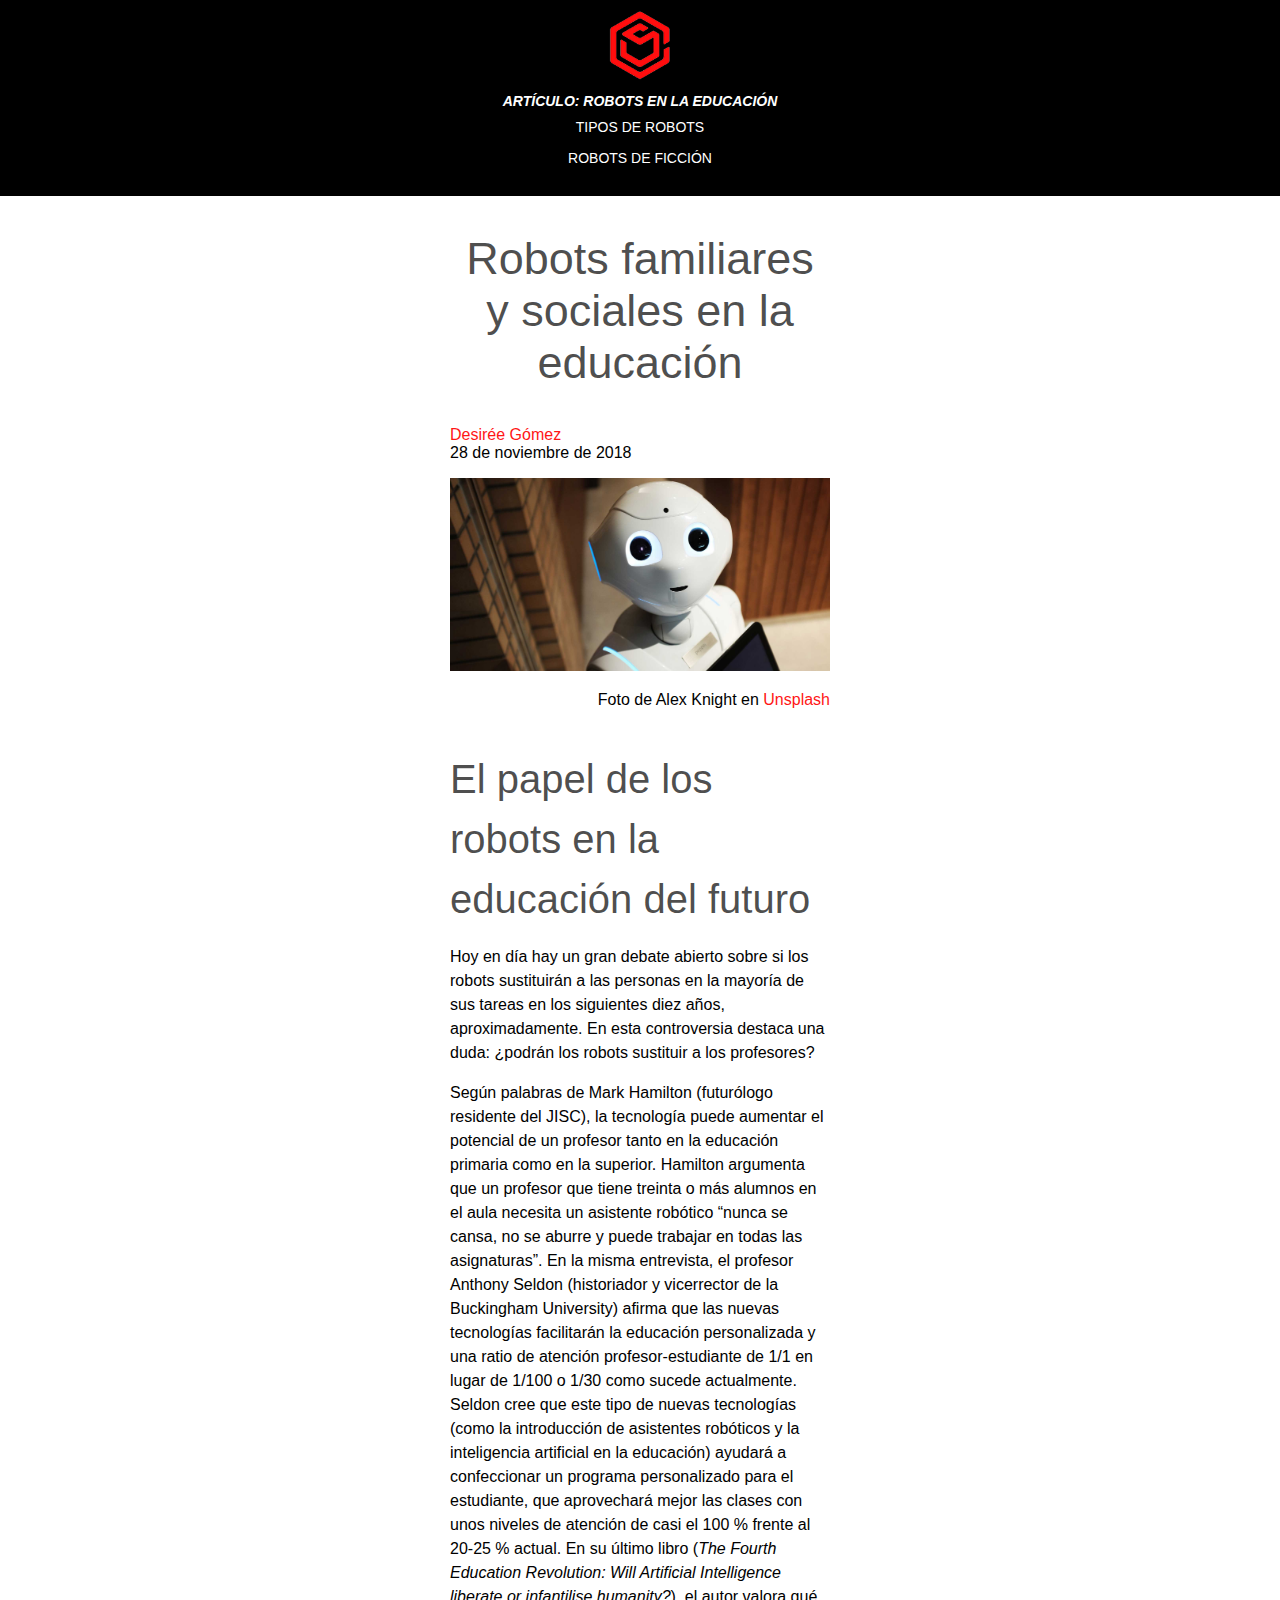
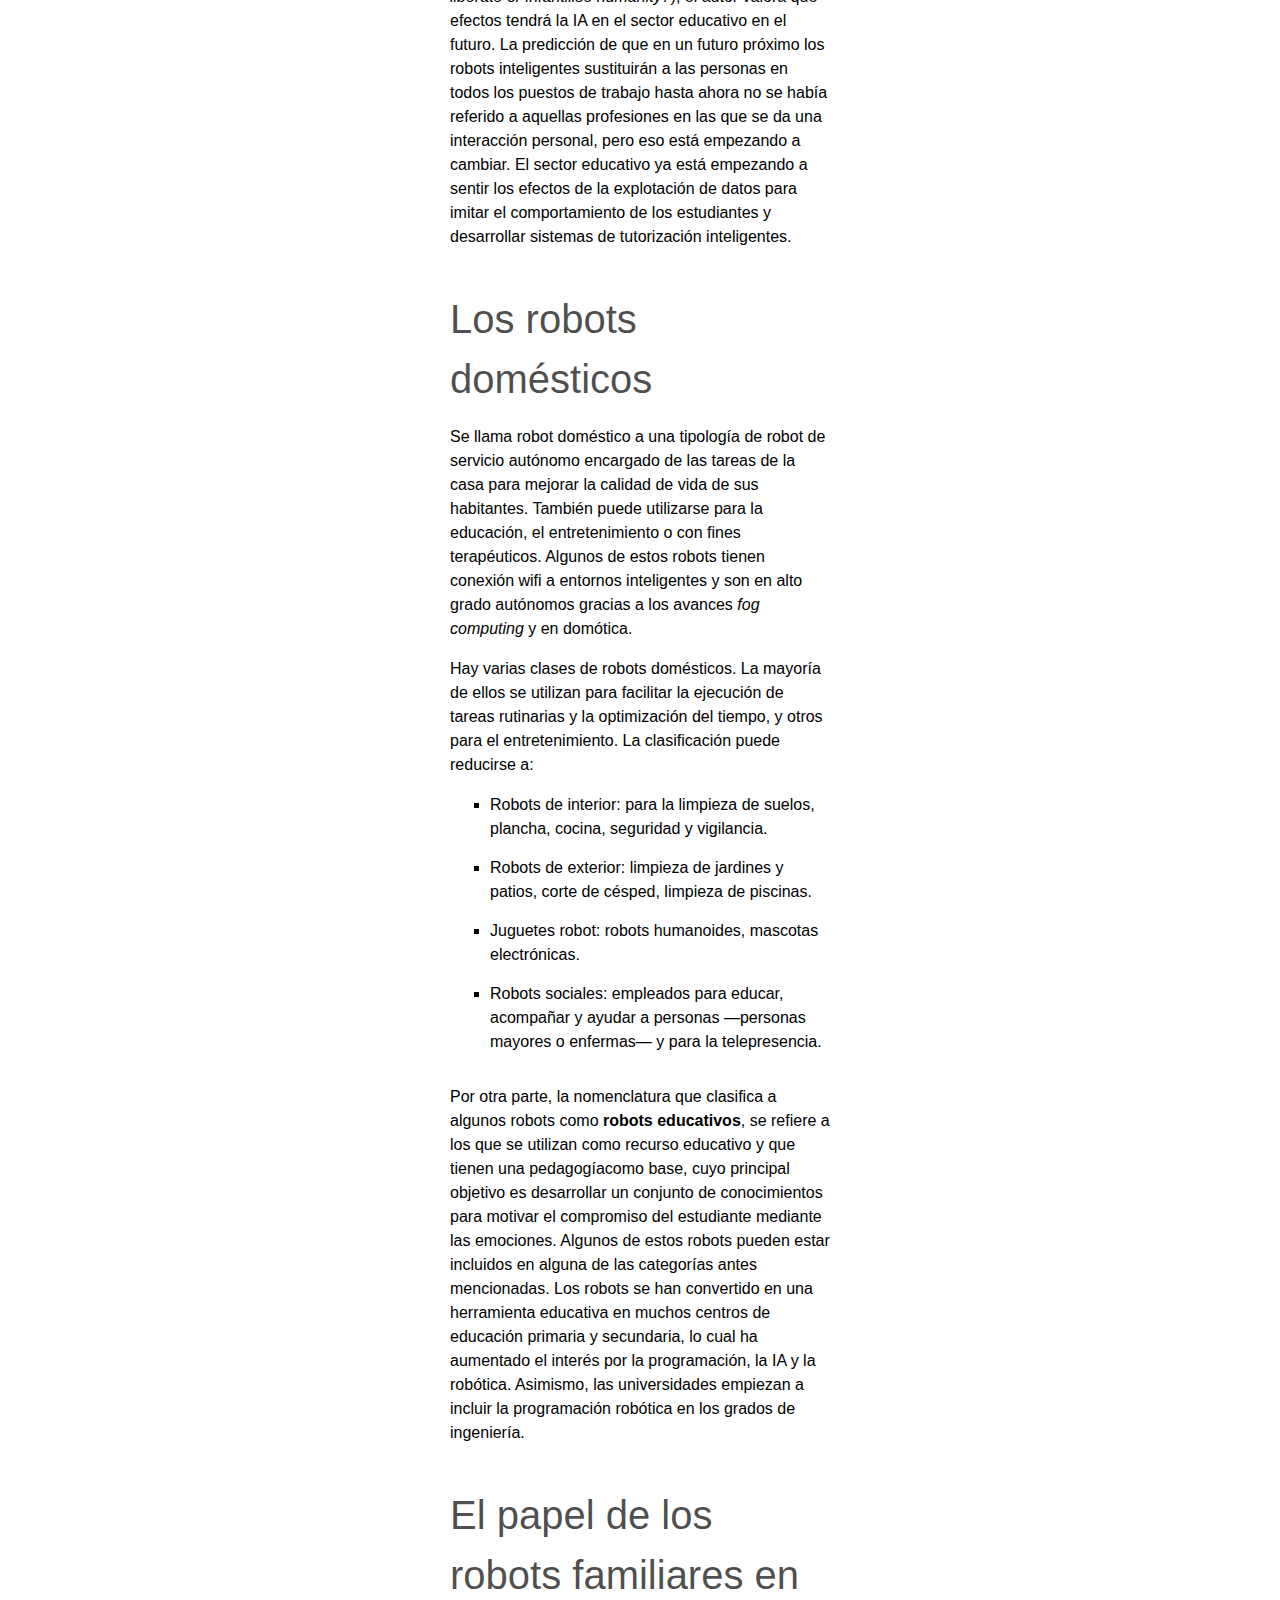
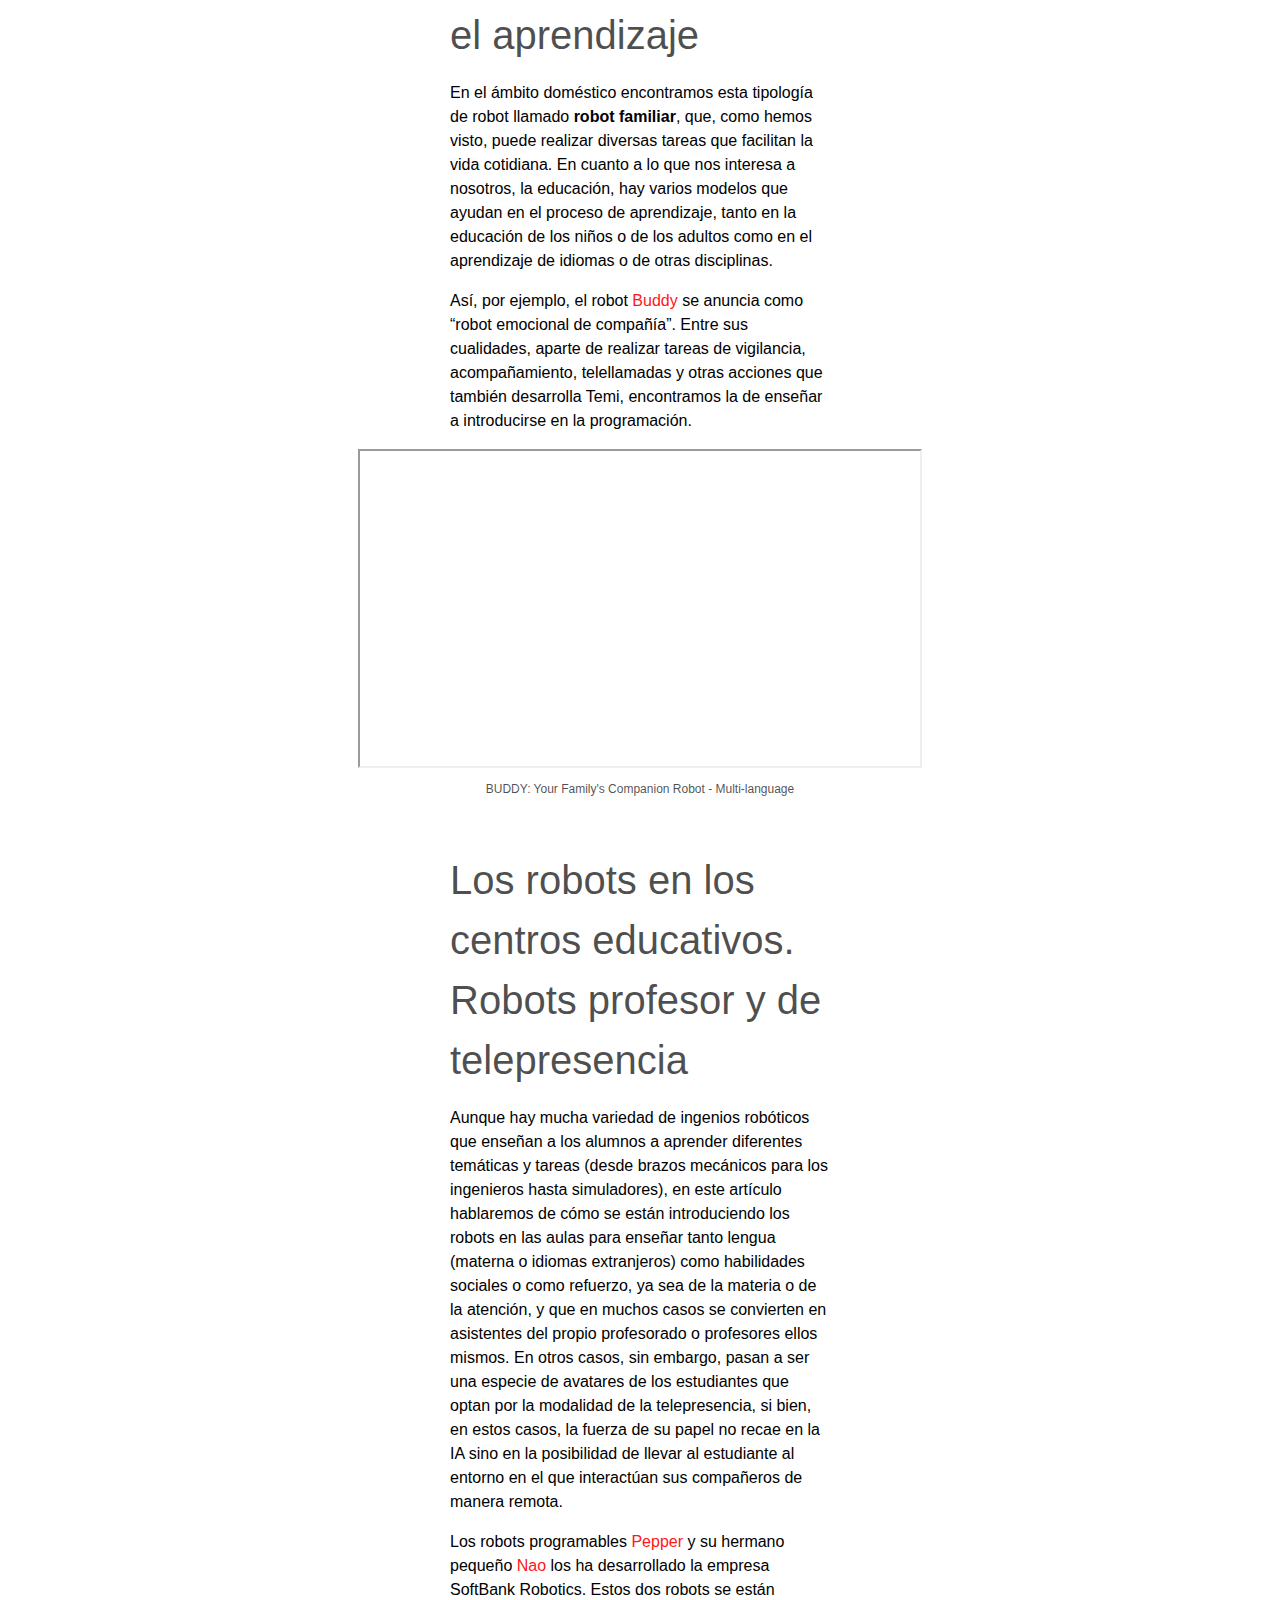
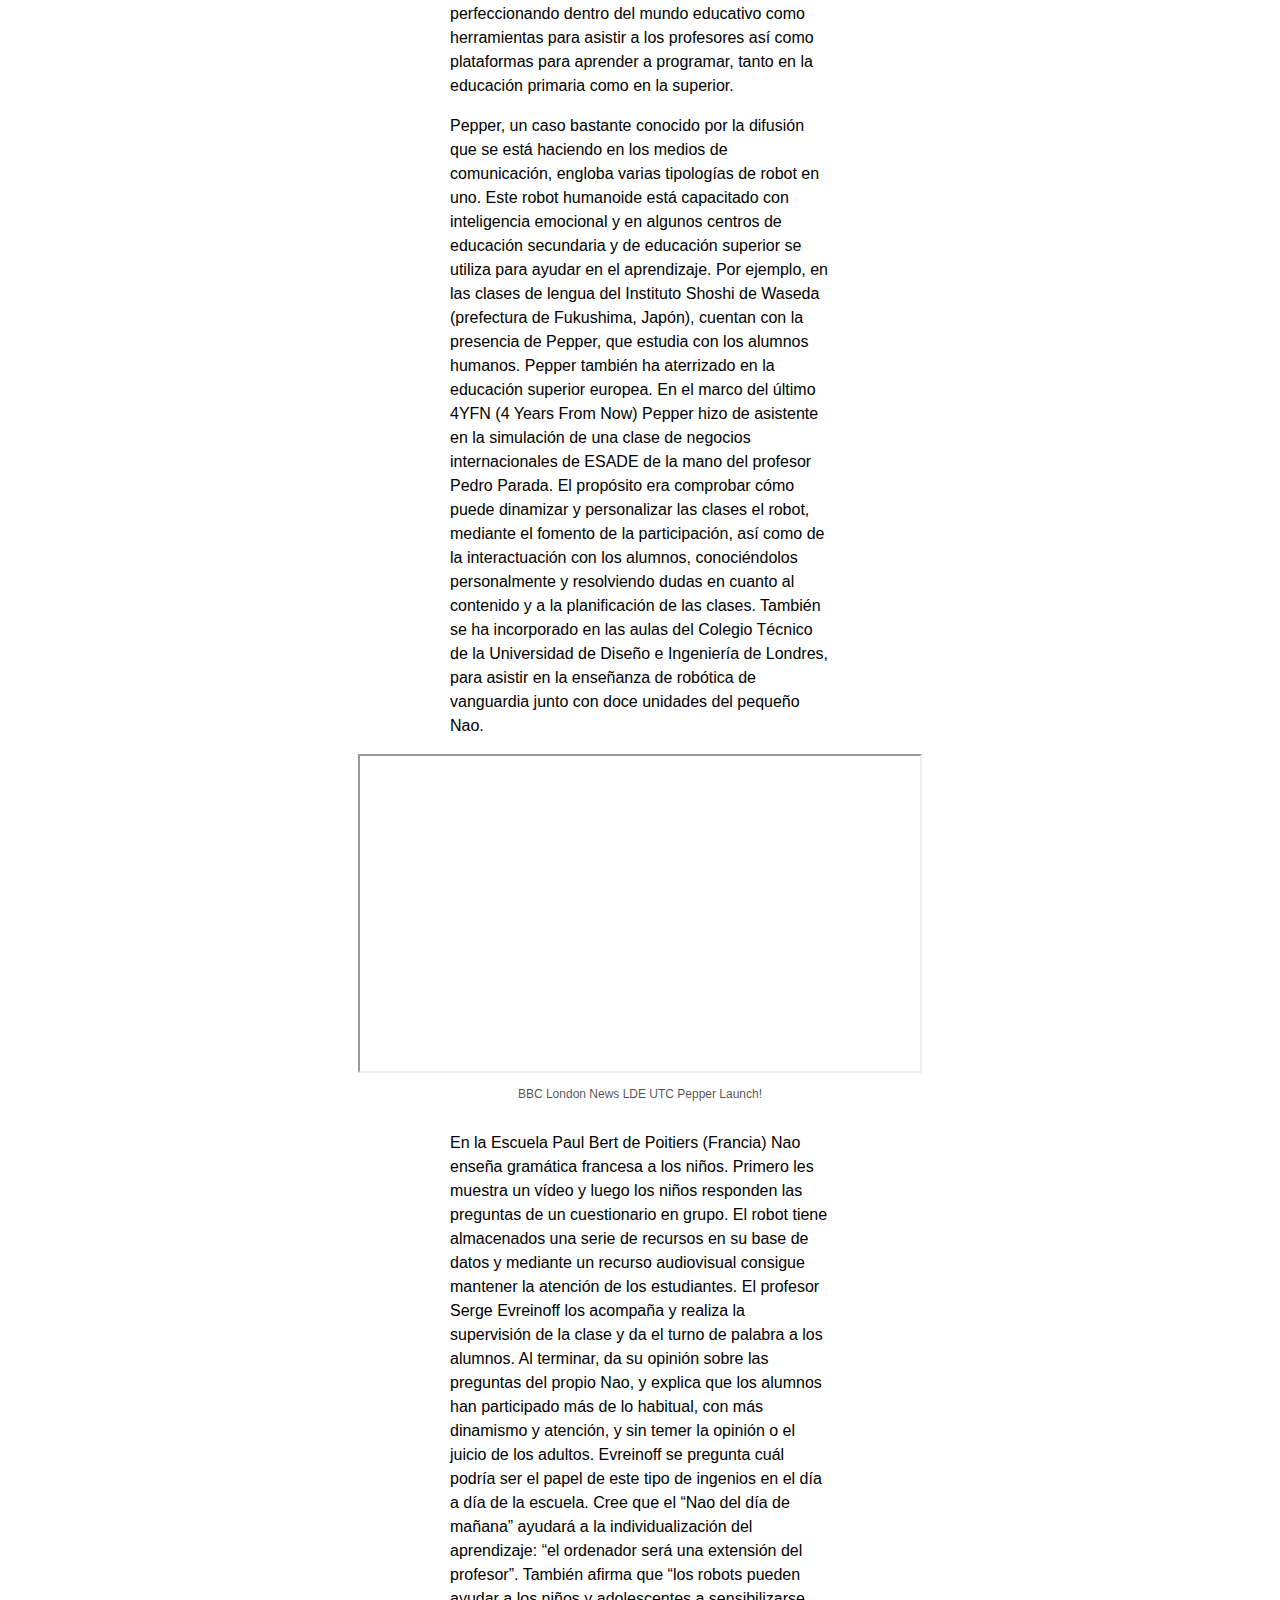
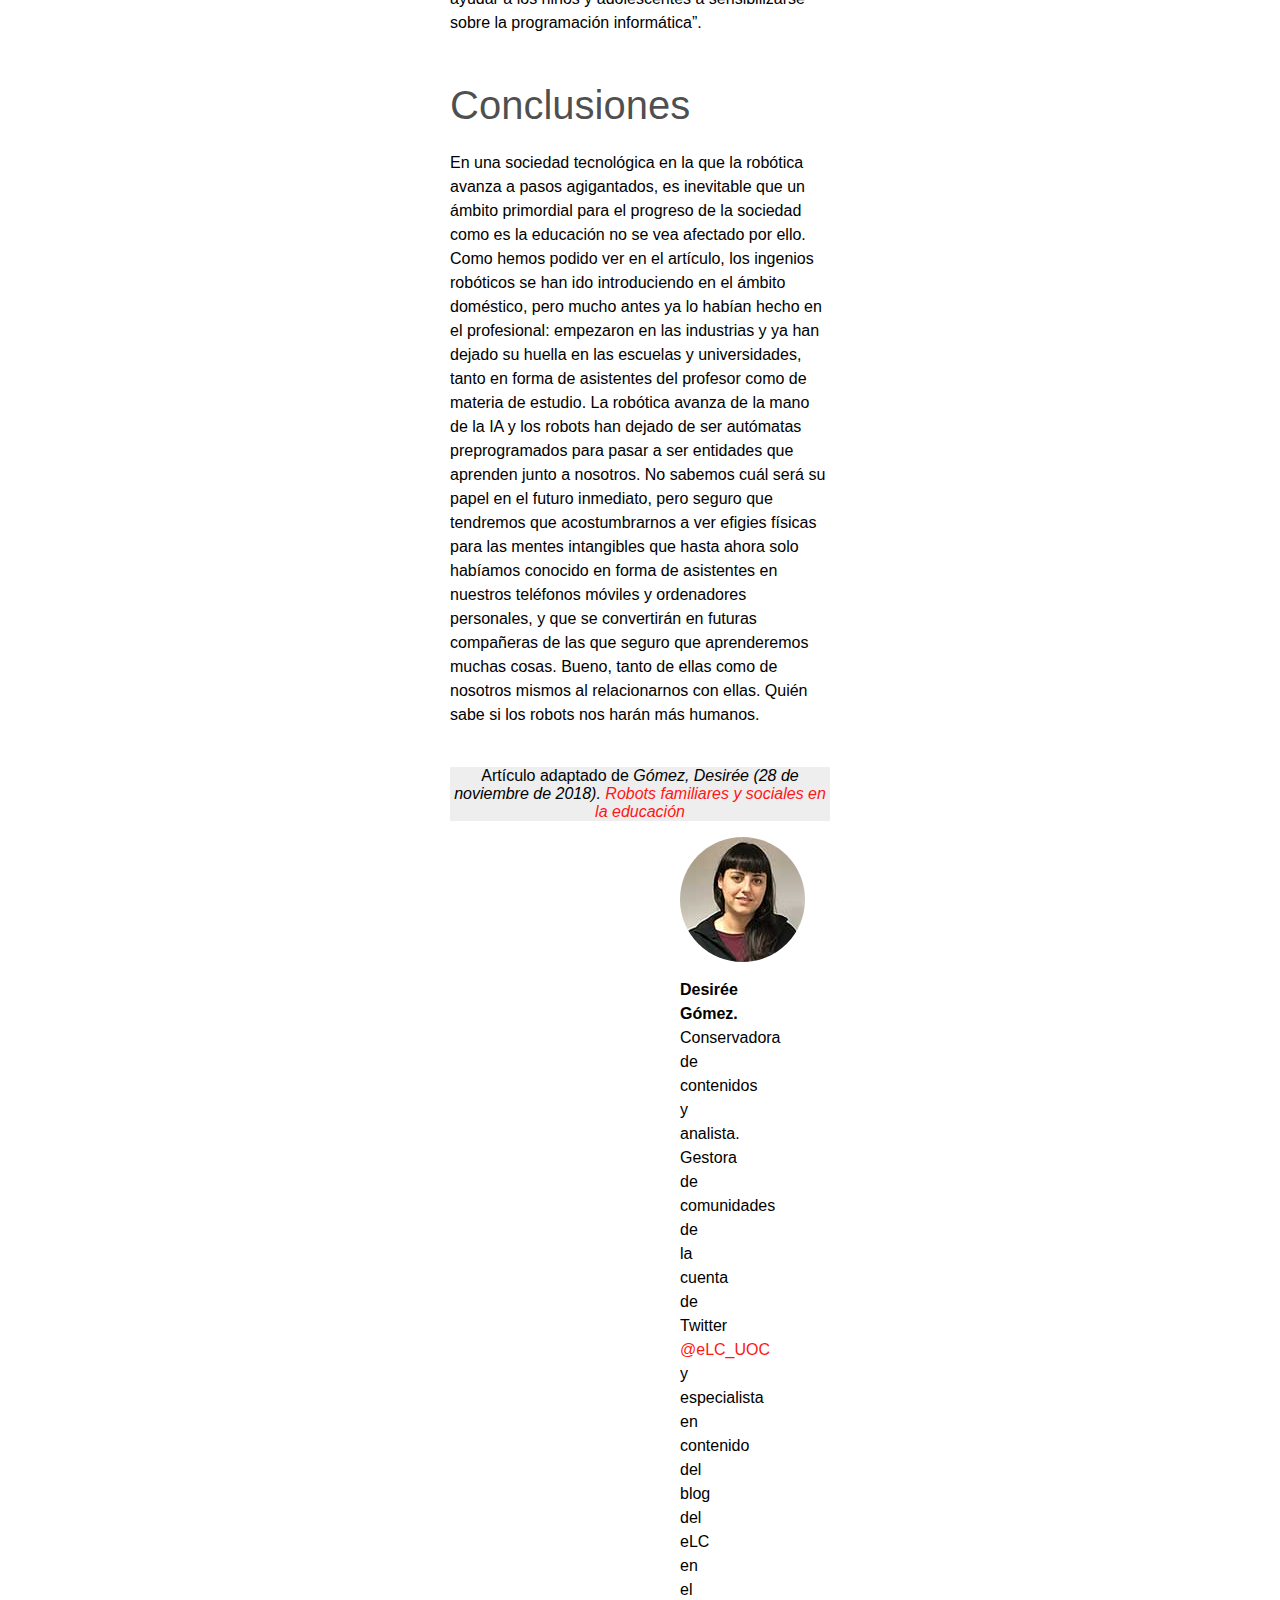
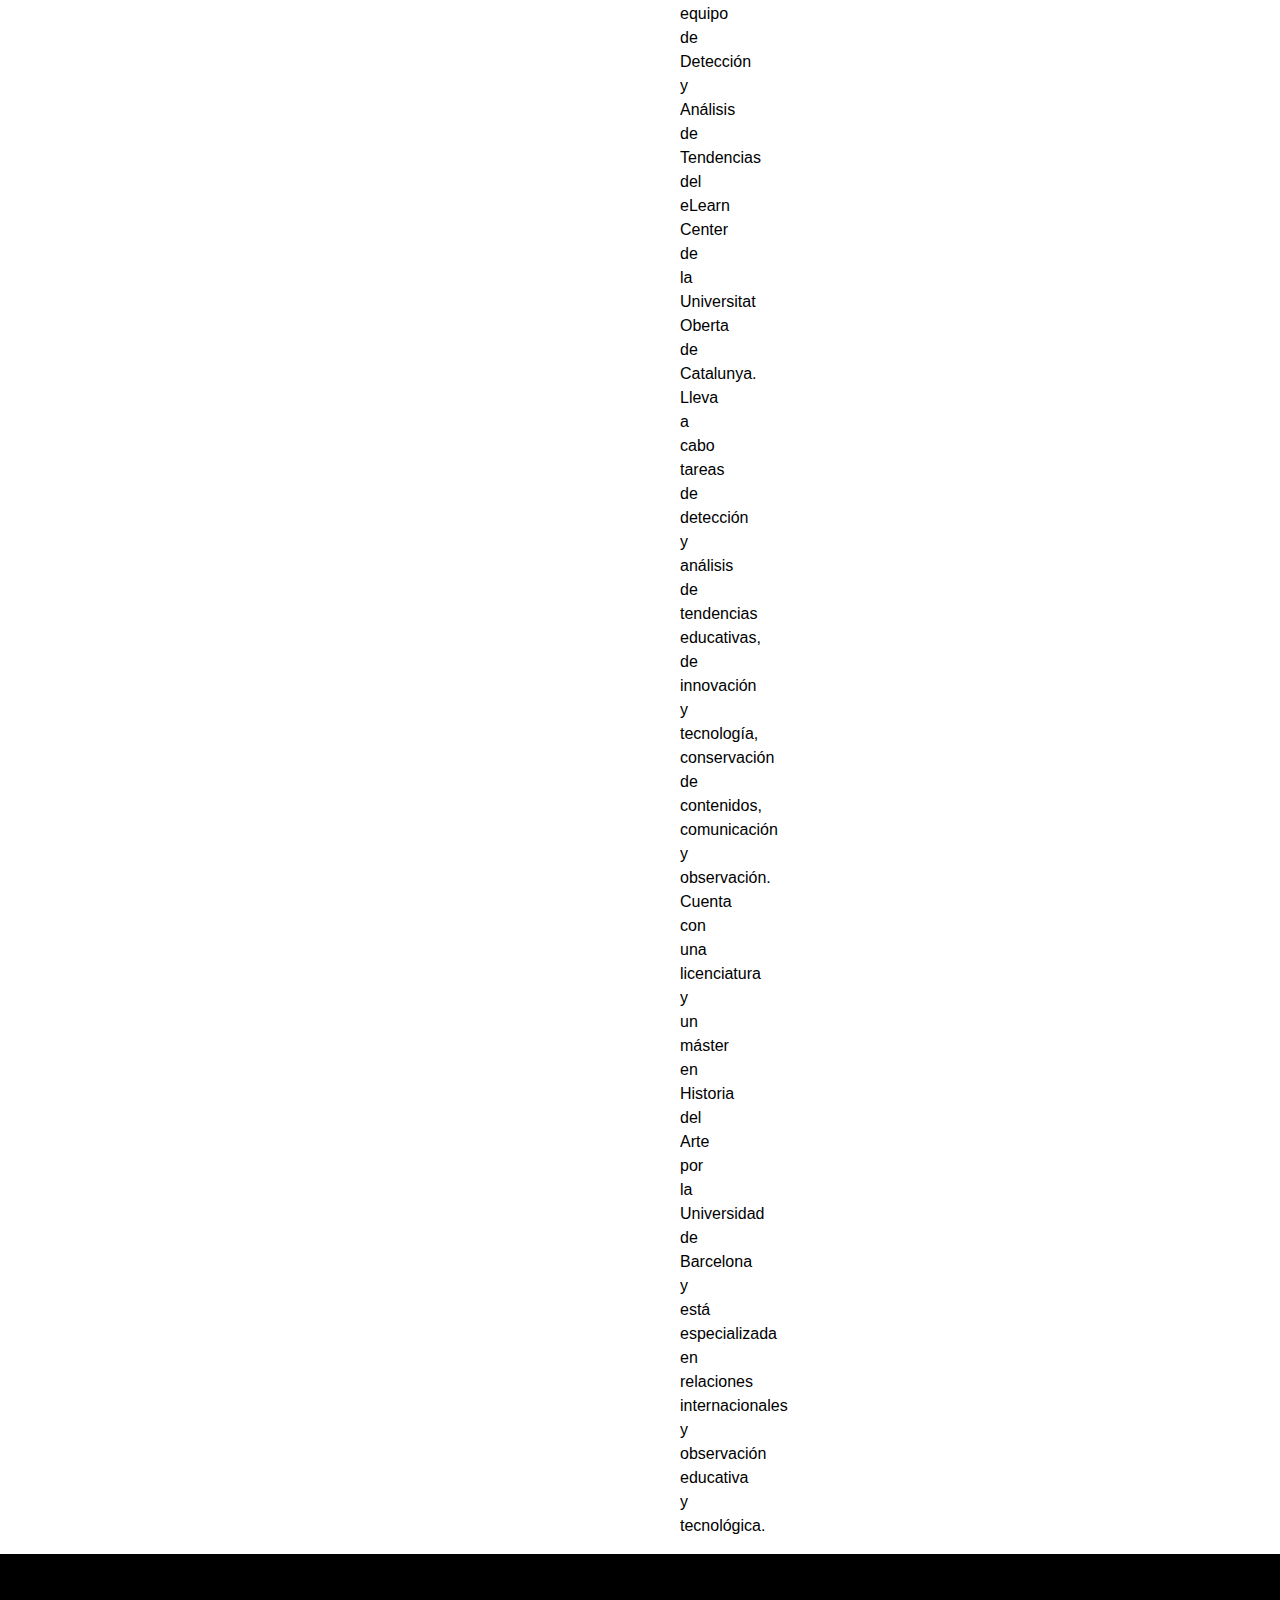
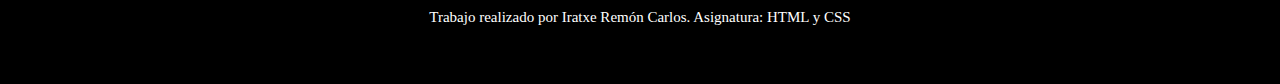
<file: index.html>
<!DOCTYPE html>
<html lang="es">
<head>
    <meta charset="UTF-8">
    <meta name="viewport" content="width=device-width, initial-scale=1.0">
    <meta name="description" content="Ejercicio del tema 4 de DIW">
    <link rel="stylesheet" href="css/estilos.css">
    <title>Página de inicio</title>
</head>

<body class="page-home">
    <header class="header">
        <nav>
            <a class="header__opcion active" href="">
                <img class="header__logo" src="img/isologo.png" alt="Logo articulo">
                <h1 class="header__titulo">ARTÍCULO: ROBOTS EN LA EDUCACIÓN</h1>
            </a>
            <ul>
                <li><a class="header__opcion" href="tipos-de-robots.html">TIPOS DE ROBOTS</a></li>
                <li><a class="header__opcion" href="robots-de-ficcion.html">ROBOTS DE FICCIÓN</a></li>
            </ul>
        </nav>
    </header>

    <main>
        <h2 class="titulo">Robots familiares y sociales en la educación</h2>

        <div class="cabecera">
            <a class="enlaceRojo cabecera__enlace" href="#trayectoriaAutora">Desirée Gómez</a>
            <p class="cabecera__fecha">28 de noviembre de 2018</p>
            
            <img class="cabecera__imagen" src="img/robot.jpg"  alt="Imagen de un robot">
            <p class="cabecera__pieFoto">Foto de Alex Knight en <a class="enlaceRojo" href="https://unsplash.com">Unsplash</a></p>
        </div>

        <section class="seccion">
            <h3 class="seccion__titulo">El papel de los robots en la educación del futuro</h3>
            <p>Hoy en día hay un gran debate abierto sobre si los robots sustituirán a las personas en la mayoría de sus tareas en los siguientes diez años, aproximadamente. En esta controversia destaca una duda: ¿podrán los robots sustituir a los profesores?</p>
            <p>Según palabras de Mark Hamilton (futurólogo residente del JISC), la tecnología puede aumentar el potencial de un profesor tanto en la educación primaria como en la superior. Hamilton argumenta que un profesor que tiene treinta o más alumnos en el aula necesita un asistente robótico <q>nunca se cansa, no se aburre y puede trabajar en todas las asignaturas</q>. En la misma entrevista, el profesor Anthony Seldon (historiador y vicerrector de la Buckingham University) afirma que las nuevas tecnologías facilitarán la educación personalizada y una ratio de atención profesor-estudiante de 1/1 en lugar de 1/100 o 1/30 como sucede actualmente. Seldon cree que este tipo de nuevas tecnologías (como la introducción de asistentes robóticos y la inteligencia artificial en la educación) ayudará a confeccionar un programa personalizado para el estudiante, que aprovechará mejor las clases con unos niveles de atención de casi el 100 % frente al 20-25 % actual. En su último libro (<i>The Fourth Education Revolution: Will Artificial Intelligence liberate or infantilise humanity?</i>), el autor valora qué efectos tendrá la IA en el sector educativo en el futuro. La predicción de que en un futuro próximo los robots inteligentes sustituirán a las personas en todos los puestos de trabajo hasta ahora no se había referido a aquellas profesiones en las que se da una interacción personal, pero eso está empezando a cambiar. El sector educativo ya está empezando a sentir los efectos de la explotación de datos para imitar el comportamiento de los estudiantes y desarrollar sistemas de tutorización inteligentes.</p>
        </section>

        <section class="seccion">
            <h3 class="seccion__titulo">Los robots domésticos</h3>
            <p>Se llama robot doméstico a una tipología de robot de servicio autónomo encargado de las tareas de la casa para mejorar la calidad de vida de sus habitantes. También puede utilizarse para la educación, el entretenimiento o con fines terapéuticos. Algunos de estos robots tienen conexión wifi a entornos inteligentes y son en alto grado autónomos gracias a los avances <i>fog computing</i> y en domótica.</p>
            <p>Hay varias clases de robots domésticos. La mayoría de ellos se utilizan para facilitar la ejecución de tareas rutinarias y la optimización del tiempo, y otros para el entretenimiento. La clasificación puede reducirse a:</p>
            <ul class="seccion__lista">
                <li>Robots de interior: para la limpieza de suelos, plancha, cocina, seguridad y vigilancia.</li>
                <li>Robots de exterior: limpieza de jardines y patios, corte de césped, limpieza de piscinas.</li>
                <li>Juguetes robot: robots humanoides, mascotas electrónicas.</li>
                <li>Robots sociales: empleados para educar, acompañar y ayudar a personas —personas mayores o enfermas— y para la telepresencia.</li>
            </ul>
            <p>Por otra parte, la nomenclatura que clasifica a algunos robots como <b>robots educativos</b>, se refiere a los que se utilizan como recurso educativo y que tienen una pedagogíacomo base, cuyo principal objetivo es desarrollar un conjunto de conocimientos para motivar el compromiso del estudiante mediante las emociones. Algunos de estos robots pueden estar incluidos en alguna de las categorías antes mencionadas. Los robots se han convertido en una herramienta educativa en muchos centros de educación primaria y secundaria, lo cual ha aumentado el interés por la programación, la IA y la robótica. Asimismo, las universidades empiezan a incluir la programación robótica en los grados de ingeniería.</p>
        </section>

        <section class="seccion">
            <h3 class="seccion__titulo">El papel de los robots familiares en el aprendizaje</h3>
            <p>En el ámbito doméstico encontramos esta tipología de robot llamado <b>robot familiar</b>, que, como hemos visto, puede realizar diversas tareas que facilitan la vida cotidiana. En cuanto a lo que nos interesa a nosotros, la educación, hay varios modelos que ayudan en el proceso de aprendizaje, tanto en la educación de los niños o de los adultos como en el aprendizaje de idiomas o de otras disciplinas.</p>
            <p>Así, por ejemplo, el robot <a class="enlaceRojo" href="https://buddytherobot.com/en/buddy-the-emotional-robot">Buddy</a> se anuncia como <q>robot emocional de compañía</q>. Entre sus cualidades, aparte de realizar tareas de vigilancia, acompañamiento, telellamadas y otras acciones que también desarrolla Temi, encontramos la de enseñar a introducirse en la programación.</p>
            <div class="seccion__video">
                <iframe width="560" height="315" src="https://www.youtube.com/embed/o2fa2kam1Es?si=efs9lZCxz2VAxG5Z" title="YouTube video player" allow="accelerometer; autoplay; clipboard-write; encrypted-media; gyroscope; picture-in-picture; web-share" referrerpolicy="strict-origin-when-cross-origin" allowfullscreen></iframe>
                <div class="seccion__video__pie">
                    <p>BUDDY: Your Family's Companion Robot - Multi-language</p>
                </div>
            </div>
        </section>

        <section class="seccion">
            <h3 class="seccion__titulo">Los robots en los centros educativos. Robots profesor y de telepresencia</h3>
            <p>Aunque hay mucha variedad de ingenios robóticos que enseñan a los alumnos a aprender diferentes temáticas y tareas (desde brazos mecánicos para los ingenieros hasta simuladores), en este artículo hablaremos de cómo se están introduciendo los robots en las aulas para enseñar tanto lengua (materna o idiomas extranjeros) como habilidades sociales o como refuerzo, ya sea de la materia o de la atención, y que en muchos casos se convierten en asistentes del propio profesorado o profesores ellos mismos. En otros casos, sin embargo, pasan a ser una especie de avatares de los estudiantes que optan por la modalidad de la telepresencia, si bien, en estos casos, la fuerza de su papel no recae en la IA sino en la posibilidad de llevar al estudiante al entorno en el que interactúan sus compañeros de manera remota.</p>
            <p>Los robots programables <a class="enlaceRojo" href="https://www.softbankrobotics.com/emea/en/pepper">Pepper</a> y su hermano pequeño <a class="enlaceRojo" href="https://www.softbankrobotics.com/emea/en/nao">Nao</a> los ha desarrollado la empresa SoftBank Robotics. Estos dos robots se están perfeccionando dentro del mundo educativo como herramientas para asistir a los profesores así como plataformas para aprender a programar, tanto en la educación primaria como en la superior.</p>
            <p>Pepper, un caso bastante conocido por la difusión que se está haciendo en los medios de comunicación, engloba varias tipologías de robot en uno. Este robot humanoide está capacitado con inteligencia emocional y en algunos centros de educación secundaria y de educación superior se utiliza para ayudar en el aprendizaje. Por ejemplo, en las clases de lengua del Instituto Shoshi de Waseda (prefectura de Fukushima, Japón), cuentan con la presencia de Pepper, que estudia con los alumnos humanos. Pepper también ha aterrizado en la educación superior europea. En el marco del último 4YFN (4 Years From Now) Pepper hizo de asistente en la simulación de una clase de negocios internacionales de ESADE de la mano del profesor Pedro Parada. El propósito era comprobar cómo puede dinamizar y personalizar las clases el robot, mediante el fomento de la participación, así como de la interactuación con los alumnos, conociéndolos personalmente y resolviendo dudas en cuanto al contenido y a la planificación de las clases. También se ha incorporado en las aulas del Colegio Técnico de la Universidad de Diseño e Ingeniería de Londres, para asistir en la enseñanza de robótica de vanguardia junto con doce unidades del pequeño Nao.</p>
            <div class="seccion__video">
                <iframe width="560" height="315" src="https://www.youtube.com/embed/caS9ldjGgHE?si=9Am4C3hxnPDyFnMj" title="YouTube video player" allow="accelerometer; autoplay; clipboard-write; encrypted-media; gyroscope; picture-in-picture; web-share" referrerpolicy="strict-origin-when-cross-origin" allowfullscreen></iframe>
                <div class="seccion__video__pie">
                    <p>BBC London News LDE UTC Pepper Launch!</p>
                </div>
            </div>
            <p>En la Escuela Paul Bert de Poitiers (Francia) Nao enseña gramática francesa a los niños. Primero les muestra un vídeo y luego los niños responden las preguntas de un cuestionario en grupo. El robot tiene almacenados una serie de recursos en su base de datos y mediante un recurso audiovisual consigue mantener la atención de los estudiantes. El profesor Serge Evreinoff los acompaña y realiza la supervisión de la clase y da el turno de palabra a los alumnos. Al terminar, da su opinión sobre las preguntas del propio Nao, y explica que los alumnos han participado más de lo habitual, con más dinamismo y atención, y sin temer la opinión o el juicio de los adultos. Evreinoff se pregunta cuál podría ser el papel de este tipo de ingenios en el día a día de la escuela. Cree que el <q>Nao del día de mañana</q> ayudará a la individualización del aprendizaje: <q>el ordenador será una extensión del profesor</q>. También afirma que <q>los robots pueden ayudar a los niños y adolescentes a sensibilizarse sobre la programación informática</q>.</p>
        </section>

        <section class="seccion">
            <h3 class="seccion__titulo">Conclusiones</h3>
            <p>En una sociedad tecnológica en la que la robótica avanza a pasos agigantados, es inevitable que un ámbito primordial para el progreso de la sociedad como es la educación no se vea afectado por ello. Como hemos podido ver en el artículo, los ingenios robóticos se han ido introduciendo en el ámbito doméstico, pero mucho antes ya lo habían hecho en el profesional: empezaron en las industrias y ya han dejado su huella en las escuelas y universidades, tanto en forma de asistentes del profesor como de materia de estudio. La robótica avanza de la mano de la IA y los robots han dejado de ser autómatas preprogramados para pasar a ser entidades que aprenden junto a nosotros. No sabemos cuál será su papel en el futuro inmediato, pero seguro que tendremos que acostumbrarnos a ver efigies físicas para las mentes intangibles que hasta ahora solo habíamos conocido en forma de asistentes en nuestros teléfonos móviles y ordenadores personales, y que se convertirán en futuras compañeras de las que seguro que aprenderemos muchas cosas. Bueno, tanto de ellas como de nosotros mismos al relacionarnos con ellas. Quién sabe si los robots nos harán más humanos.</p>
        </section>
        
        
        <p class="pieArticulo">Artículo adaptado de <i>Gómez, Desirée (28 de noviembre de 2018). <a class="enlaceRojo" href="https://elc.blogs.uoc.edu/es/robots-familiares-y-sociales">Robots familiares y sociales en la educación</a></i></p>
        <div id="trayectoriaAutora" class="trayectoriaAutora">
            <img class="trayectoriaAutora__imagen" src="img/Desiree-Gomez.jpg" alt="Foto de Desiree" >
            <p class="trayectoriaAutora__info"><b>Desirée Gómez.</b> Conservadora de contenidos y analista. Gestora de comunidades de la cuenta de Twitter <a class="enlaceRojo" href="https://twitter.com/eLC_UOC">@eLC_UOC</a> y especialista en contenido del blog del eLC en el equipo de Detección y Análisis de Tendencias del eLearn Center de la Universitat Oberta de Catalunya. Lleva a cabo tareas de detección y análisis de tendencias educativas, de innovación y tecnología, conservación de contenidos, comunicación y observación. Cuenta con una licenciatura y un máster en Historia del Arte por la Universidad de Barcelona y está especializada en relaciones internacionales y observación educativa y tecnológica.</p>
        </div>
    </main>

    <footer>
        <p>Trabajo realizado por Iratxe Remón Carlos. Asignatura: HTML y CSS</p>
    </footer>
</body>
</html>
</file>
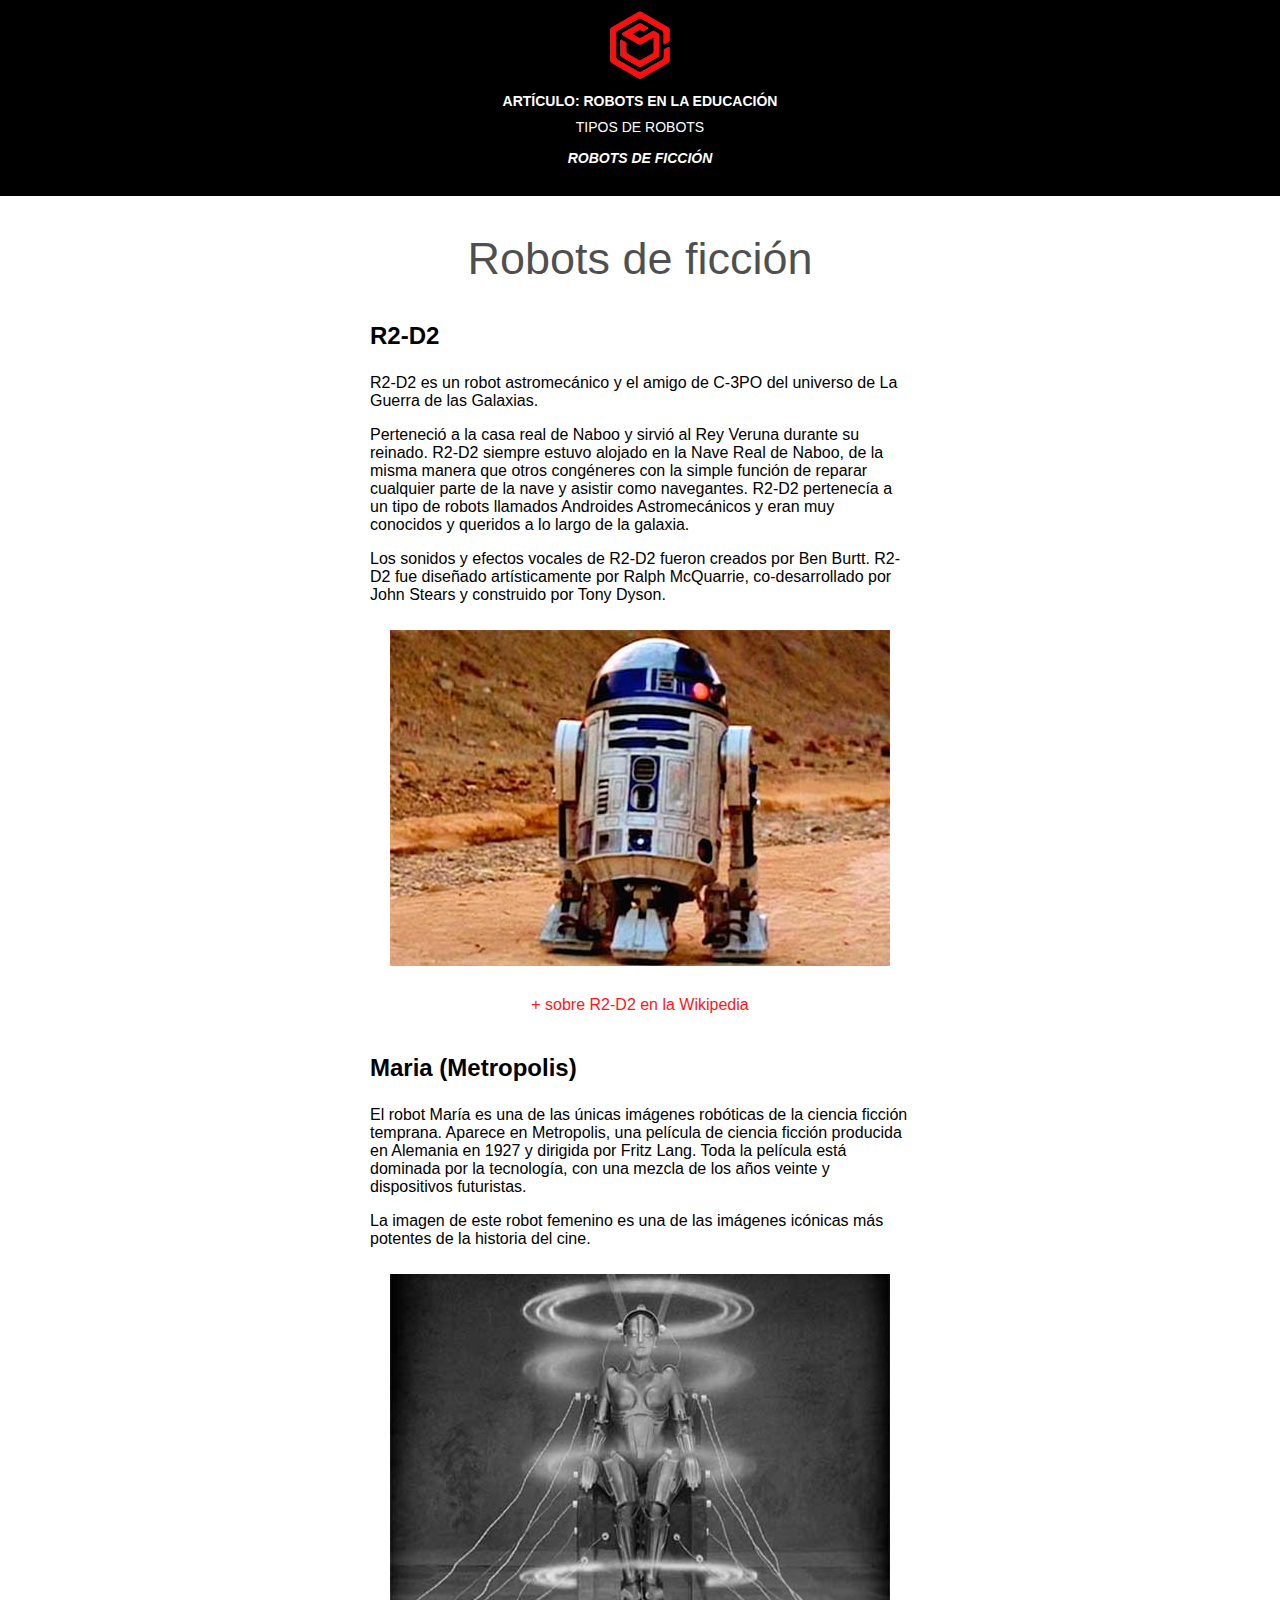
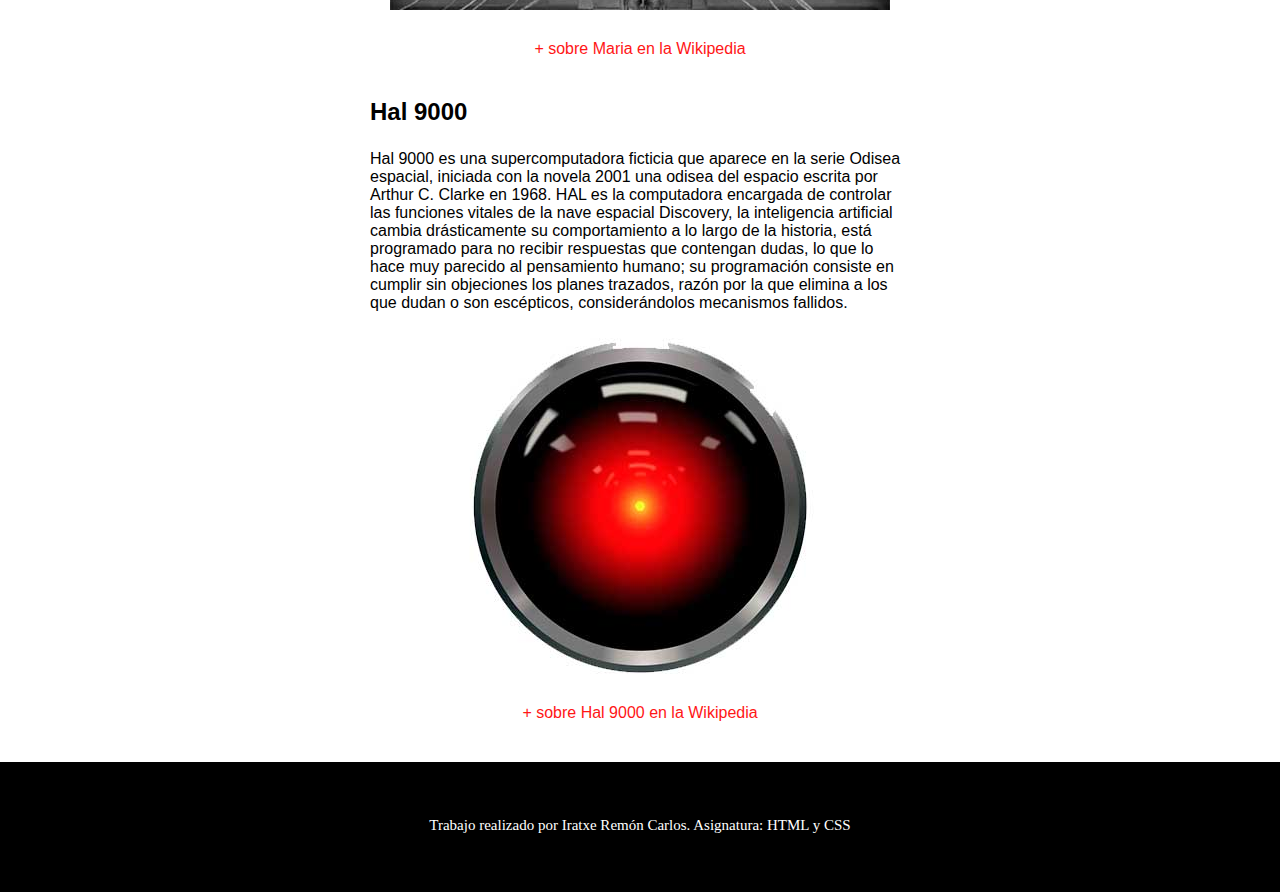
<file: robots-de-ficcion.html>
<!DOCTYPE html>
<html lang="es">
<head>
    <meta charset="UTF-8">
    <meta name="viewport" content="width=device-width, initial-scale=1.0">
    <meta name="description" content="Ejercicio del tema 4 de DIW">
    <link rel="stylesheet" href="css/estilos.css">
    <title>Robots de ficción</title>
</head>

<body class="page-ficcion">
    <header class="header">
        <nav>
            <a class="header__opcion" href="index.html">
                <img class="header__logo" src="img/isologo.png" alt="Logo articulo">
            </a>
            <h1 class="header__titulo">ARTÍCULO: ROBOTS EN LA EDUCACIÓN</h1>
            <ul>
                <li><a class="header__opcion" href="tipos-de-robots.html">TIPOS DE ROBOTS</a></li>
                <li><a class="header__opcion active" href="">ROBOTS DE FICCIÓN</a></li>
            </ul>
        </nav>
    </header>

    <main>
        <h2 class="titulo">Robots de ficción</h2>
        <section class="robot">
            <h3 class="robot__title">R2-D2</h3>
            <p>R2-D2 es un robot astromecánico y el amigo de C-3PO del universo de La Guerra de las Galaxias.</p>
            <p>Perteneció a la casa real de Naboo y sirvió al Rey Veruna durante su reinado. R2-D2 siempre estuvo 
                alojado en la Nave Real de Naboo, de la misma manera que otros congéneres con la simple función 
                de reparar cualquier parte de la nave y asistir como navegantes. R2-D2 pertenecía a un tipo de 
                robots llamados Androides Astromecánicos y eran muy conocidos y queridos a lo largo de la galaxia.</p>
            <p>Los sonidos y efectos vocales de R2-D2 fueron creados por Ben Burtt. R2-D2 fue diseñado 
                artísticamente por Ralph McQuarrie, co-desarrollado por John Stears y construido por Tony Dyson.</p>
            <div class="robot__imgContainer">
                <img class="robot__imgContainer__img" src="img/R2-D2.jpg" alt="Foto de R2-D2">
                <a href="https://es.wikipedia.org/wiki/R2-D2" class="enlaceRojo">+ sobre R2-D2 en la Wikipedia</a>
            </div>
        </section>
        <section class="robot">
            <h3 class="robot__title">Maria (Metropolis)</h3>
            <p>El robot María es una de las únicas imágenes robóticas de la ciencia ficción temprana. Aparece en Metropolis, una película de ciencia ficción producida en Alemania en 1927 y dirigida por Fritz Lang. Toda la película está dominada por la tecnología, con una mezcla de los años veinte y dispositivos futuristas.</p>
            <p>La imagen de este robot femenino es una de las imágenes icónicas más potentes de la historia del cine.</p>
            <div class="robot__imgContainer">
                <img class="robot__imgContainer__img" src="img/maria.jpg" alt="Foto de Maria">
                <a href="https://es.wikipedia.org/wiki/Metr%C3%B3polis_(pel%C3%ADcula_de_1927)" class="enlaceRojo">+ sobre Maria en la Wikipedia</a>
            </div>
        </section>
        <section class="robot">
            <h3 class="robot__title">Hal 9000</h3>
            <p>Hal 9000 es una supercomputadora ficticia que aparece en la serie Odisea espacial, iniciada con la novela 2001 una odisea del espacio escrita por Arthur C. Clarke en 1968. HAL es la computadora encargada de controlar las funciones vitales de la nave espacial Discovery, la inteligencia artificial cambia drásticamente su comportamiento a lo largo de la historia, está programado para no recibir respuestas que contengan dudas, lo que lo hace muy parecido al pensamiento humano; su programación consiste en cumplir sin objeciones los planes trazados, razón por la que elimina a los que dudan o son escépticos, considerándolos mecanismos fallidos.</p>
            <div class="robot__imgContainer">
                <img class="robot__imgContainer__img" src="img/hal-9000.jpg" alt="Foto de Hal 9000">
                <a href="https://es.wikipedia.org/wiki/HAL_9000" class="enlaceRojo">+ sobre Hal 9000 en la Wikipedia</a>
            </div>
            
        </section>
    </main>

    <footer>
        <p>Trabajo realizado por Iratxe Remón Carlos. Asignatura: HTML y CSS</p>
    </footer>
</body>
</html>
</file>
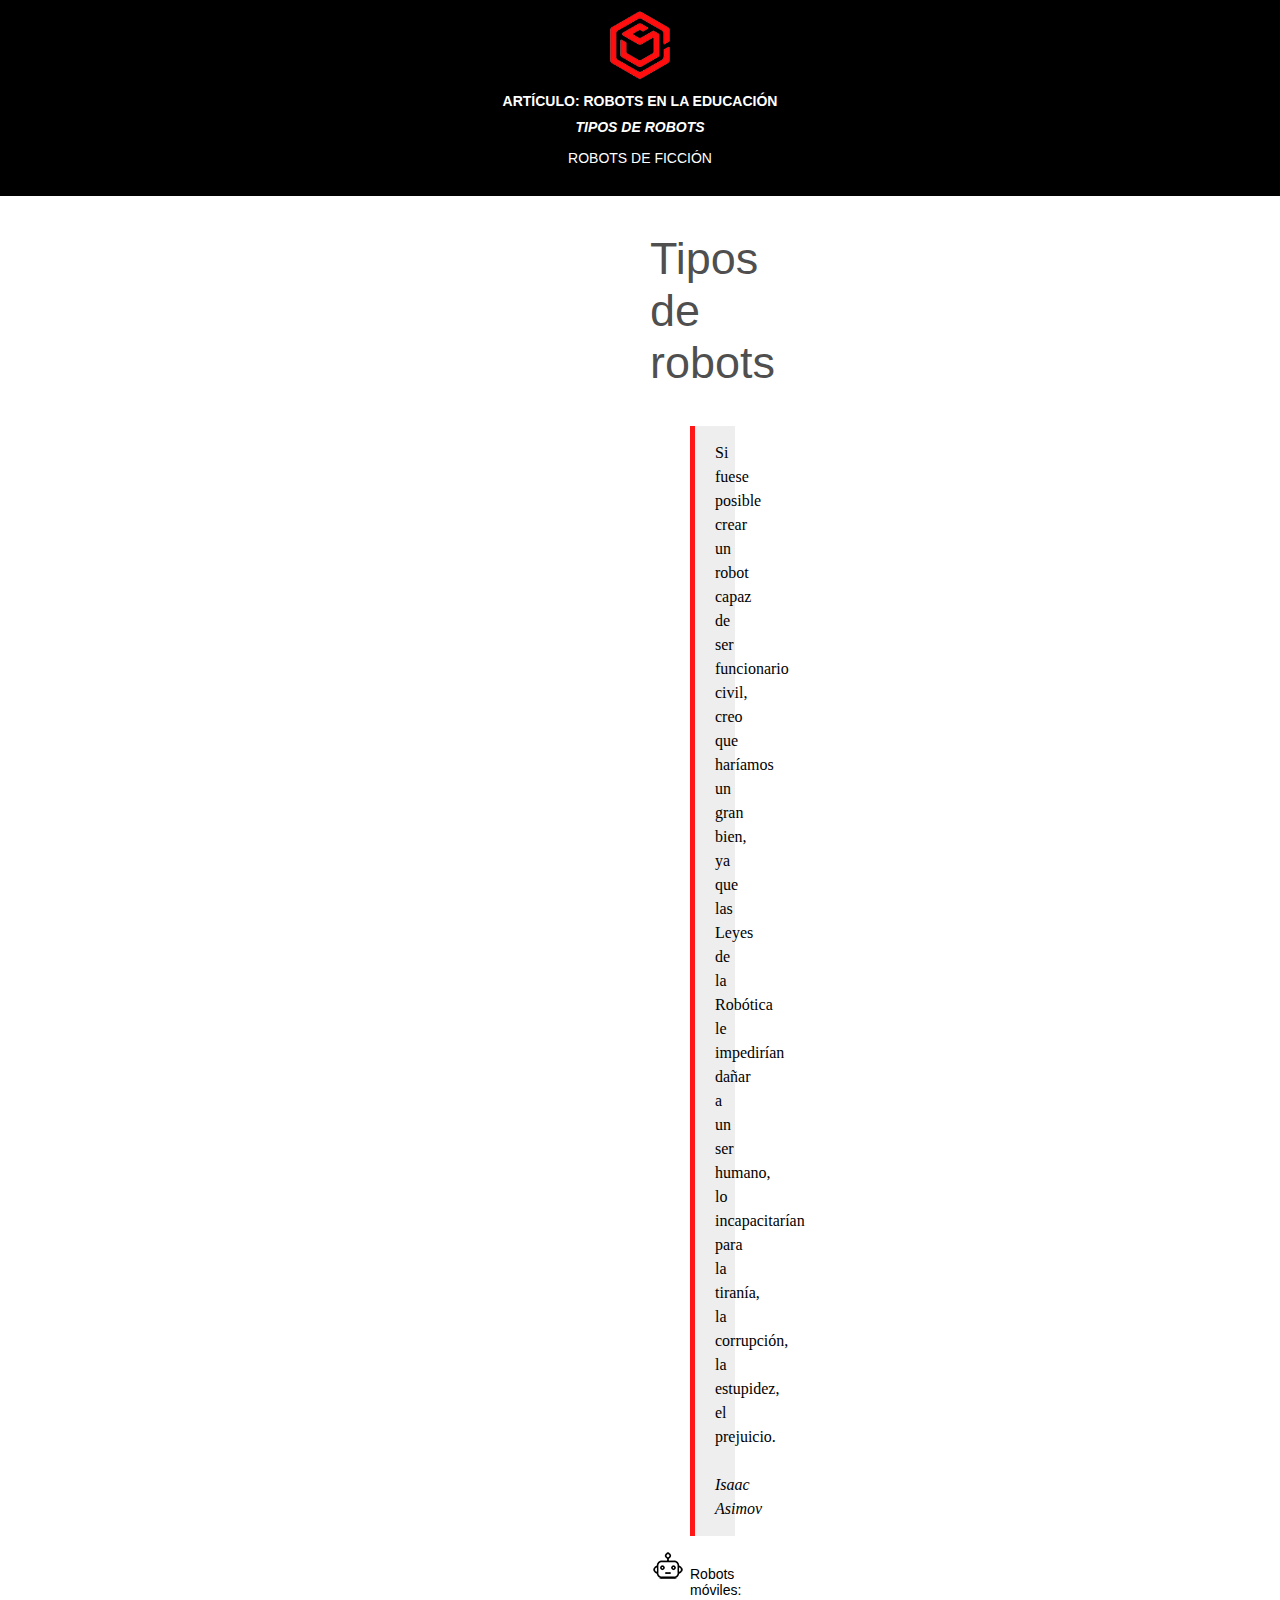
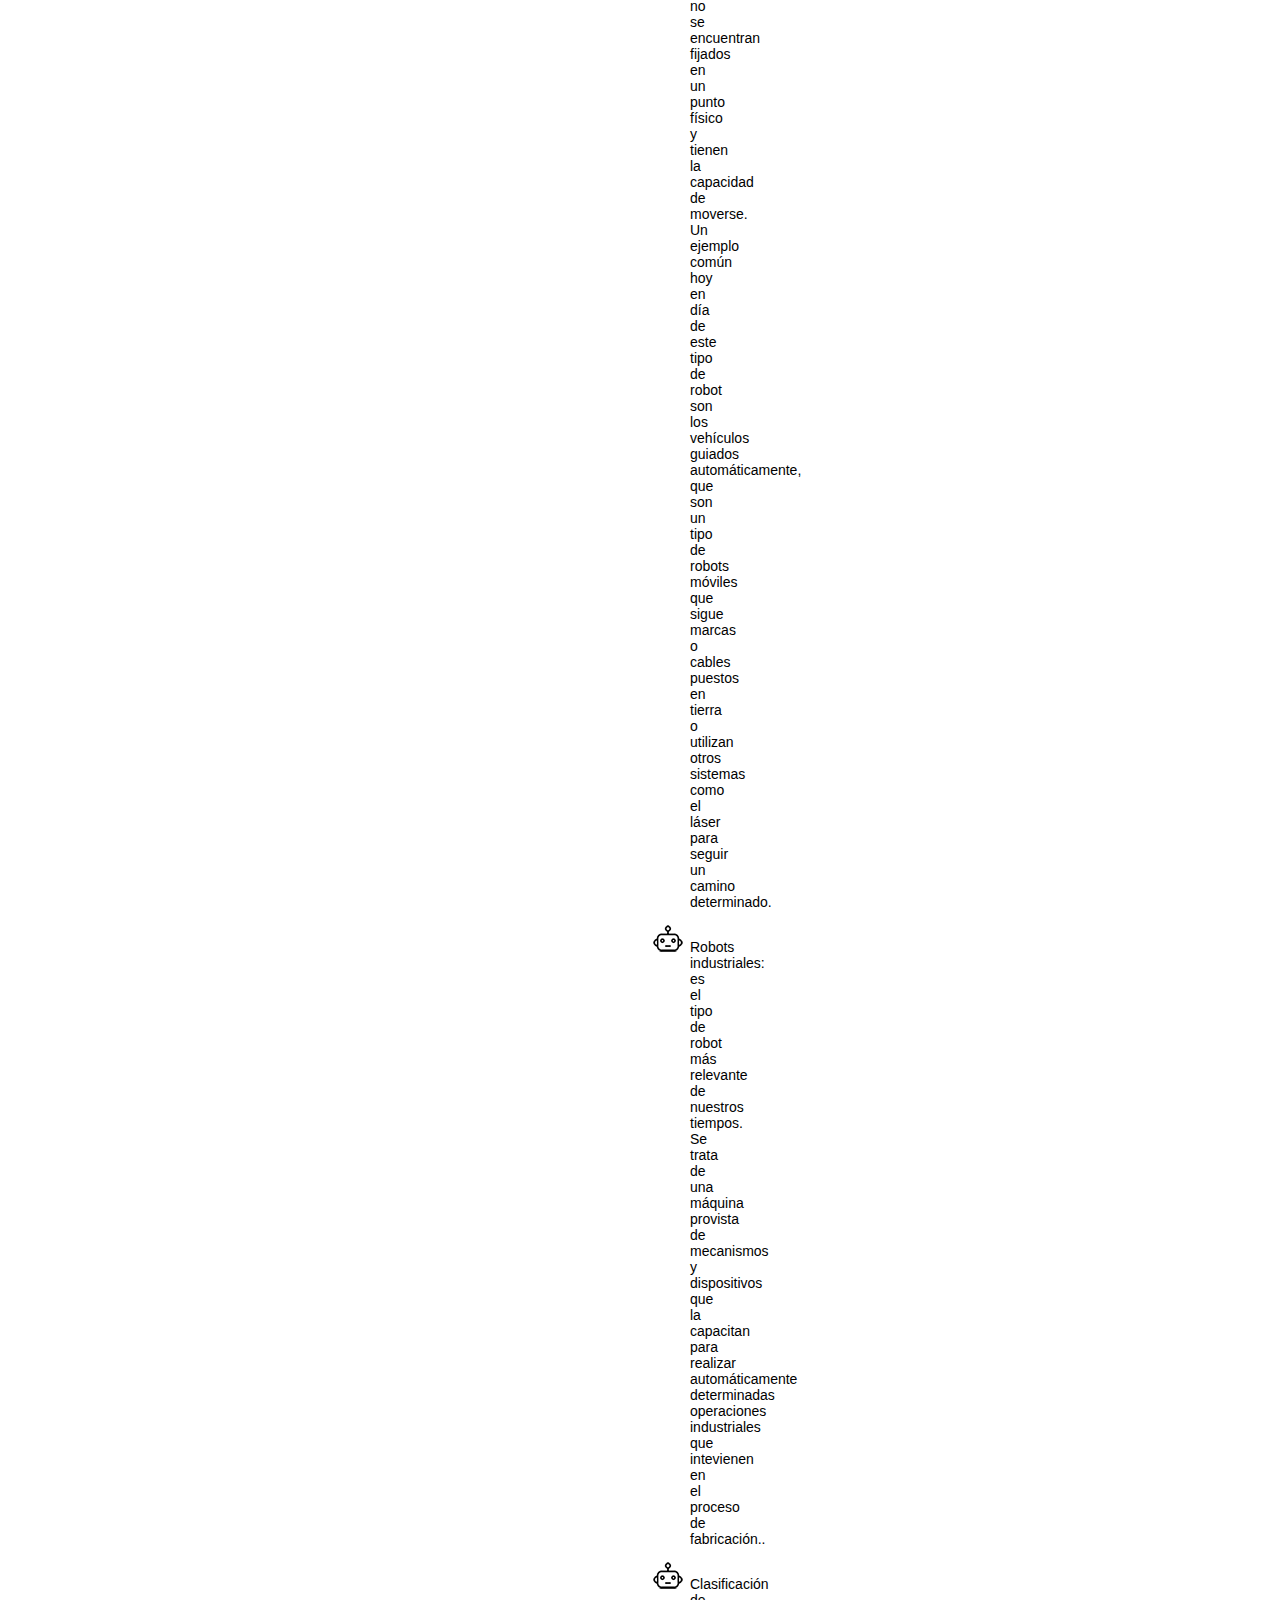
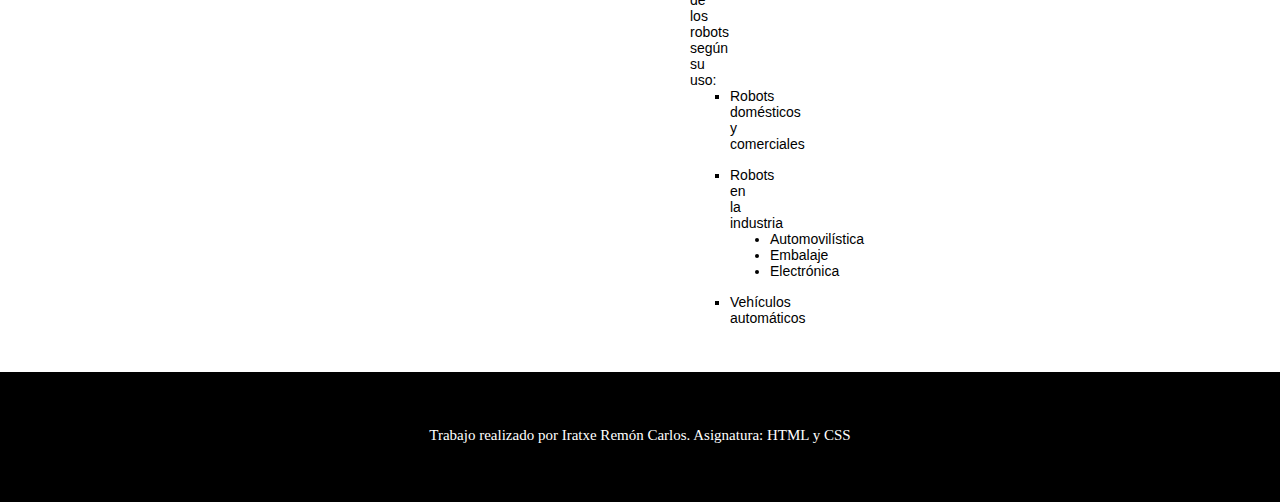
<file: tipos-de-robots.html>
<!DOCTYPE html>
<html lang="es">
<head>
    <meta charset="UTF-8">
    <meta name="viewport" content="width=device-width, initial-scale=1.0">
    <meta name="description" content="Ejercicio del tema 4 de DIW">
    <link rel="stylesheet" href="css/estilos.css">
    <title>Tipos de robots</title>
</head>

<body class="page-tipos">
    <header class="header">
        <nav>
            <a class="header__opcion" href="index.html">
                <img class="header__logo" src="img/isologo.png" alt="Logo articulo">
            </a>
            <h1 class="header__titulo">ARTÍCULO: ROBOTS EN LA EDUCACIÓN</h1>
            <ul>
                <li><a class="header__opcion active" href="">TIPOS DE ROBOTS</a></li>
                <li><a class="header__opcion" href="robots-de-ficcion.html">ROBOTS DE FICCIÓN</a></li>
            </ul>
        </nav>
    </header>

    <main>
        <h2 class="titulo">Tipos de robots</h2>
        <blockquote>
            Si fuese posible crear un robot capaz de ser funcionario civil, creo que haríamos un gran bien, ya que las Leyes de la Robótica le impedirían dañar a un ser humano, lo incapacitarían para la tiranía, la corrupción, la estupidez, el prejuicio.
            <br>
            <br>
            <cite>Isaac Asimov</cite>
        </blockquote>
        
        
        <ul class="lista">
            <li>Robots móviles: no se encuentran fijados en un punto físico y tienen la capacidad de moverse. Un ejemplo común hoy en día de este tipo de robot son los vehículos guiados automáticamente, que son un tipo de robots móviles que sigue marcas o cables puestos en tierra o utilizan otros sistemas como el láser para seguir un camino determinado.</li>
            <li>Robots industriales: es el tipo de robot más relevante de nuestros tiempos. Se trata de una máquina provista de mecanismos y dispositivos que la capacitan para realizar automáticamente determinadas operaciones industriales que intevienen en el proceso de fabricación..</li>
            <li>
                Clasificación de los robots según su uso:
                <ul>
                    <li>Robots domésticos y comerciales</li>
                    <li>Robots en la industria
                        <ul>
                            <li>Automovilística</li>
                            <li>Embalaje</li>
                            <li>Electrónica</li>
                        </ul>
                    </li>
                    <li>Vehículos automáticos</li>
                </ul>
            </li>
        </ul>
    </main>

    <footer>
        <p>Trabajo realizado por Iratxe Remón Carlos. Asignatura: HTML y CSS</p>
    </footer>
</body>
</html>
</file>
<file: css/estilos.css>
/* Variables*/
:root {
    --secondary-color:#ff1616;
    --font-sans: Helvetica, Arial, sans-serif;
    --font-serif: Georgia, Times, serif;
}

/* -----------------------------------------------   ESTILOS GENERALES A TODAS LAS PÁGINAS   ----------------------------------------------- */

body {
    margin: 0;
}

/*HEADER*/
.header {
    font-family: var(--font-sans);
    background: black;
    color: white;
    text-align: center;
    padding: 10px 0 0 0;
}
.header__logo {
    height: 70px;
}
.header__titulo {
    font-size: 14px;
}
header ul, li{
    list-style: none;
    padding: 0 0 15px 0;
    margin: 0;
    font-size: 14px;
}
.header__opcion {
    color: white;
    text-decoration: none;
    font-weight: lighter;
}
.header__opcion.active {
    font-weight: bold;
    font-style: italic;
}
footer{
    background: black;
    color: white;
    height: 50px;
    padding: 40px 0;
    text-align: center;
    font-size: 15px;
}

.enlaceRojo{
    text-decoration: none;
    color: var(--secondary-color); /* Ponemos el color del texto de los enlaces en rojo */
}
.enlaceRojo:hover{
    text-decoration: underline; /* Hacemos que cuando el usuario pase el ratón por encima del enlace, salga subrayado */
}
main { 
    padding: 0 300px;
}
.titulo {
    font-family: var(--font-sans);
    font-weight: 70;
    font-size: 45px;
    color: rgba(0, 0, 0, 0.7);
    text-align: center; /* Centra los titulos de las páginas al medio */
}





/* -----------------------------------------------   PÁGINA DE INICIO   ----------------------------------------------- */

.page-home main {
    padding: 0 450px;
    font-family: var(--font-sans);
}

.cabecera__enlace {
   margin: 0;
}

.cabecera__fecha {
    margin-top: 0;
 }

.cabecera__imagen{
    max-width: 100%;
    width: 100%;
}
.cabecera__pieFoto {
    text-align: right;
}

.seccion {
    margin-bottom: 40px;
    line-height: 1.5; 
}
.seccion__titulo {
    font-weight: 100;
    font-size: 40px;
    color: rgba(0, 0, 0, 0.7);
    margin-bottom: 0;
}
.seccion__lista li {
    list-style-type: square;
    font-size: 16px;
}
.seccion__video{
    display: flex;
    flex-direction: column;
    align-items: center; 
}
.seccion__video__pie {
    align-items: right; 
    align-content: right;
    font-size: 12px; 
    text-align: right; 
    color: rgba(0, 0, 0, 0.7); 
}

.pieArticulo {
    background-color: #eeeeee; /* Le ponemos el fondo gris */
    text-align: center; /* Centramos el texto */
}

.trayectoriaAutora {
    margin: 0 230px; 
    align-content: center;
}
.trayectoriaAutora__imagen { 
    border-radius: 50%; /* Hacemos el borde redondeado para hacerla redonda */
    display: block; /* Permite usar margin auto */
    margin: 0 auto; /* Centramos la imagen */
}
.trayectoriaAutora__info{ 
    line-height: 1.5;  
}








/* -----------------------------------------------   PÁGINA DE TIPOS DE ROBOTS   ----------------------------------------------- */

.page-tipos main {
    padding: 0 650px;
    font-family: var(--font-sans);
}

blockquote {
    background-color: #eeeeee; 
    border-left: 5px solid var(--secondary-color); 
    padding: 15px 20px;
    line-height: 1.5; 
    font-family: var(--font-serif);
}

blockquote cite {
    text-align: left; 

}



.page-tipos main ul > li  {
    list-style-image: url('../img/icon-robot.png'); /* Ponemos el icono del robot como simbolo de la lista principal */
    font-size: 14px;
}

.page-tipos main ul ul > li {
    list-style-image: none; /* Elimina el icono de robot */
    list-style-type: square; /* Se pone el simbolo cuadrado */
    padding-top: 10;
}

.page-tipos main ul ul ul > li {
    list-style-type: disc; /* Se pone el simbolo redondo otra vz para la última lista */
    padding-bottom: 0;
}



/* -----------------------------------------------   PÁGINA DE ROBOTS DE FICCIÓN   ----------------------------------------------- */
.page-ficcion main {
    padding: 0 370px;
    font-family: var(--font-sans);
} 

.robot {
    margin-bottom: 40px;
}
.robot__title {
    font-size: 24px;
}
.robot__imgContainer {
    display: flex;
    flex-direction: column;
    align-items: center;
}
.robot__imgContainer__img {
    margin-top: 10px;
    margin-bottom: 30px;
}
</file>
